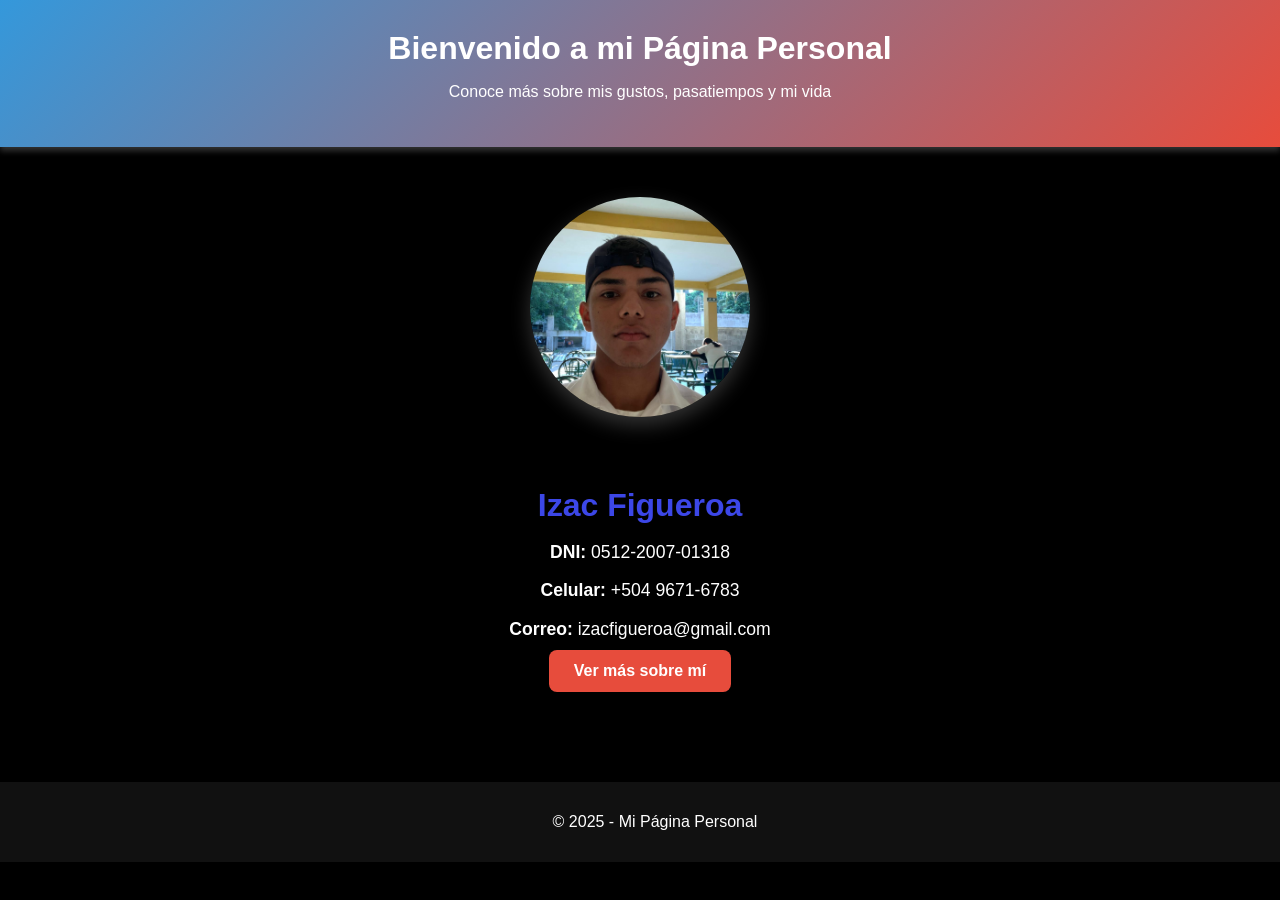
<file: index.html>
<!DOCTYPE html>
<html lang="es">
<head>
    <meta charset="UTF-8">
    <meta name="viewport" content="width=device-width, initial-scale=1.0">
    <title>Mi Página Personal</title>
    <link rel="stylesheet" href="estilo.css">
</head>
<body>
    <!-- HEADER -->
    <header>
        <h1>Bienvenido a mi Página Personal</h1>
        <p>Conoce más sobre mis gustos, pasatiempos y mi vida</p>
    </header>

    <!-- SECCIÓN DE PERFIL -->
    <main class="perfil-central">
        <div class="foto-container">
            <img src="axel.jpeg" alt="Mi Foto" class="foto-grande">
        </div>
        <div class="datos-personales">
            <h2>Izac Figueroa</h2>
            <p><strong>DNI:</strong> 0512-2007-01318</p>
            <p><strong>Celular:</strong> +504 9671-6783</p>
            <p><strong>Correo:</strong> izacfigueroa@gmail.com</p>
            <a href="perfil.html" class="btn-perfil">Ver más sobre mí</a>
        </div>
    </main>

    <!-- FOOTER -->
    <footer>
        <p>© 2025 - Mi Página Personal</p>
    </footer>
</body>
</html>
</file>
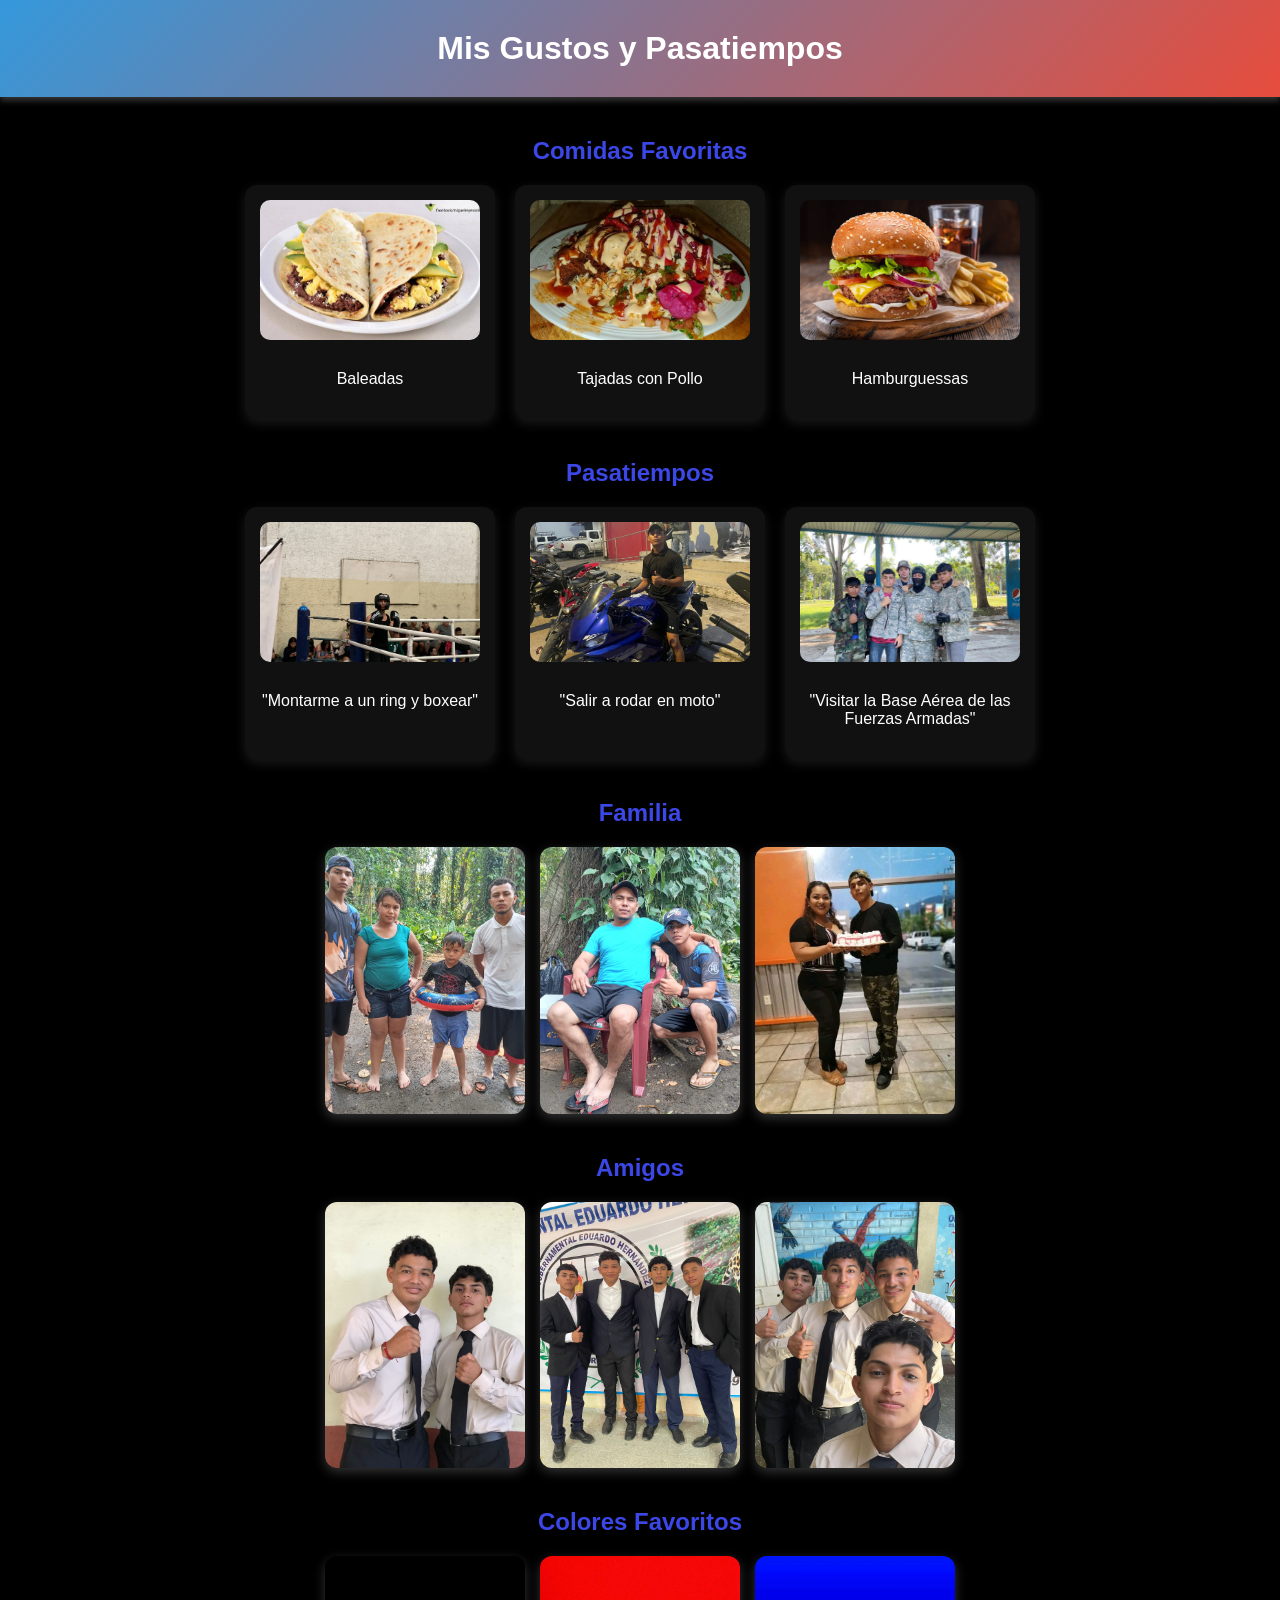
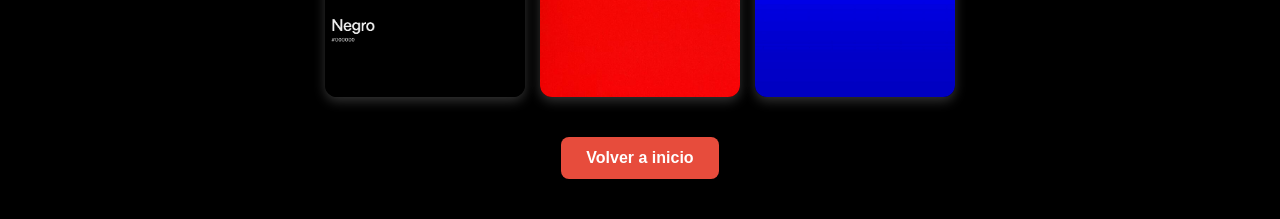
<file: perfil.html>
<!DOCTYPE html>
<html lang="es">
<head>
    <meta charset="UTF-8">
    <meta name="viewport" content="width=device-width, initial-scale=1.0">
    <title>Mi Perfil - Izac</title>
    <link rel="stylesheet" href="estilo.css">
</head>
<body>
    <header>
        <h1>Mis Gustos y Pasatiempos</h1>
    </header>

    <main>
        <!-- Comidas Favoritas -->
        <section>
            <h2>Comidas Favoritas</h2>
            <div class="grid-cards">
                <div class="card">
                    <img src="Baleadas.jpg" alt="Baleadas">
                    <p>Baleadas</p>
                </div>
                <div class="card">
                    <img src="tajadas.jpg" alt="Tajadas con Pollo">
                    <p>Tajadas con Pollo</p>
                </div>
                <div class="card">
                    <img src="hamburguessas.jpg" alt="Hamburguesas">
                    <p>Hamburguessas</p>
                </div>
            </div>
        </section>

        <!-- Pasatiempos -->
        <section>
            <h2>Pasatiempos</h2>
            <div class="grid-cards">
                <div class="card">
                    <img src="boxeo.jpg" alt="Boxeo">
                    <p>"Montarme a un ring y boxear"</p>
                </div>
                <div class="card">
                    <img src="moto.jpg" alt="Moto">
                    <p>"Salir a rodar en moto"</p>
                </div>
                <div class="card">
                    <img src="militar.jpg" alt="Visitar Base Aérea">
                    <p>"Visitar la Base Aérea de las Fuerzas Armadas"</p>
                </div>
            </div>
        </section>

        <!-- Fotos Familia -->
        <section>
            <h2>Familia</h2>
            <div class="grid-fotos">
                <img src="familia.jpg" alt="Foto en familia">
                <img src="familia2.jpg" alt="Foto en familia">
                <img src="familia3.jpg" alt="Foto en familia">
            </div>
        </section>

        <!-- Fotos Amigos -->
        <section>
            <h2>Amigos</h2>
            <div class="grid-fotos">
                <img src="amigos.jpg" alt="Foto con amigos">
                <img src="amigos2.jpg" alt="Foto con amigos">
                <img src="amigos3.jpg" alt="Foto con amigos">
            </div>
        </section>
        <section>
            <h2>Colores Favoritos </h2>
            <div class="grid-fotos">
                <img src="negro.png" alt="Foto con amigos">
                <img src="rojo.jpg" alt="Foto con amigos">
                <img src="azul.jpg" alt="Foto con amigos">
            </div>
        </section>
    </main>

    <nav>
        <a href="index.html">Volver a inicio</a>
    </nav>
</body>
</html>
</file>
<file: estilo.css>
body {
    font-family: 'Arial', sans-serif;
    background-color: #000000; /* fondo negro */
    margin: 0;
    padding: 0;
    color: #ffffff; /* texto principal blanco */
    text-align: center;
}

header {
    background: linear-gradient(135deg, #3498DB, #E74C3C); /* degradado azul-rojo */
    color: #ffffff;
    padding: 30px 20px;
    box-shadow: 0 4px 6px rgba(255,255,255,0.2);
}

h1 {
    margin: 0;
}

h2 {
    margin-top: 40px;
    margin-bottom: 20px;
    color: #3c47e7; /* rojo para títulos */
}

/* GRID DE TARJETAS */
.grid-cards {
    display: flex;
    flex-wrap: wrap;
    justify-content: center;
    gap: 20px;
    margin-bottom: 40px;
}

.card {
    background-color: #111111; /* negro más claro que el fondo */
    border-radius: 12px;
    box-shadow: 0 4px 12px rgba(255,255,255,0.1);
    width: 220px;
    padding: 15px;
    transition: transform 0.3s, box-shadow 0.3s;
}

.card img {
    width: 100%;
    height: 140px;
    border-radius: 10px;
    object-fit: cover;
    margin-bottom: 10px;
}

.card p {
    font-size: 16px;
    color: #ffffff; /* texto blanco */
}

.card:hover {
    transform: translateY(-5px);
    box-shadow: 0 8px 20px rgba(255,255,255,0.3);
}

/* GRID DE FOTOS */
.grid-fotos {
    display: flex;
    flex-wrap: wrap;
    justify-content: center;
    gap: 15px;
    margin-bottom: 40px;
}

.grid-fotos img {
    width: 200px;
    border-radius: 12px;
    box-shadow: 0 4px 12px rgba(255,255,255,0.2);
    object-fit: cover;
}

/* NAV */
nav a, .btn-perfil {
    display: inline-block;
    margin-bottom: 40px;
    padding: 12px 25px;
    background-color: #E74C3C; /* rojo */
    color: #fff;
    text-decoration: none;
    border-radius: 8px;
    font-weight: bold;
    transition: background-color 0.3s;
}

nav a:hover, .btn-perfil:hover {
    background-color: #3498DB; /* azul al pasar el mouse */
}

/* PERFIL CENTRAL */
.perfil-central {
    display: flex;
    flex-direction: column;
    align-items: center;
    justify-content: center;
    margin: 50px 20px;
    gap: 30px;
}

.foto-container {
    border-radius: 50%;
    overflow: hidden;
    width: 220px;
    height: 220px;
    box-shadow: 0 8px 20px rgba(255,255,255,0.2);
}

.foto-grande {
    width: 100%;
    height: 100%;
    object-fit: cover;
}

.datos-personales h2 {
    font-size: 2em;
    color: #3c47e7; /* rojo en nombre */
    margin-bottom: 15px;
}

.datos-personales p {
    font-size: 1.1em;
    margin-bottom: 10px;
    color: #ffffff;
}

/* FOOTER */
footer {
    background-color: #111111; /* negro oscuro */
    color: #fff;
    padding: 15px;
    width: 100%;
    margin-top: 50px;
}
</file>
